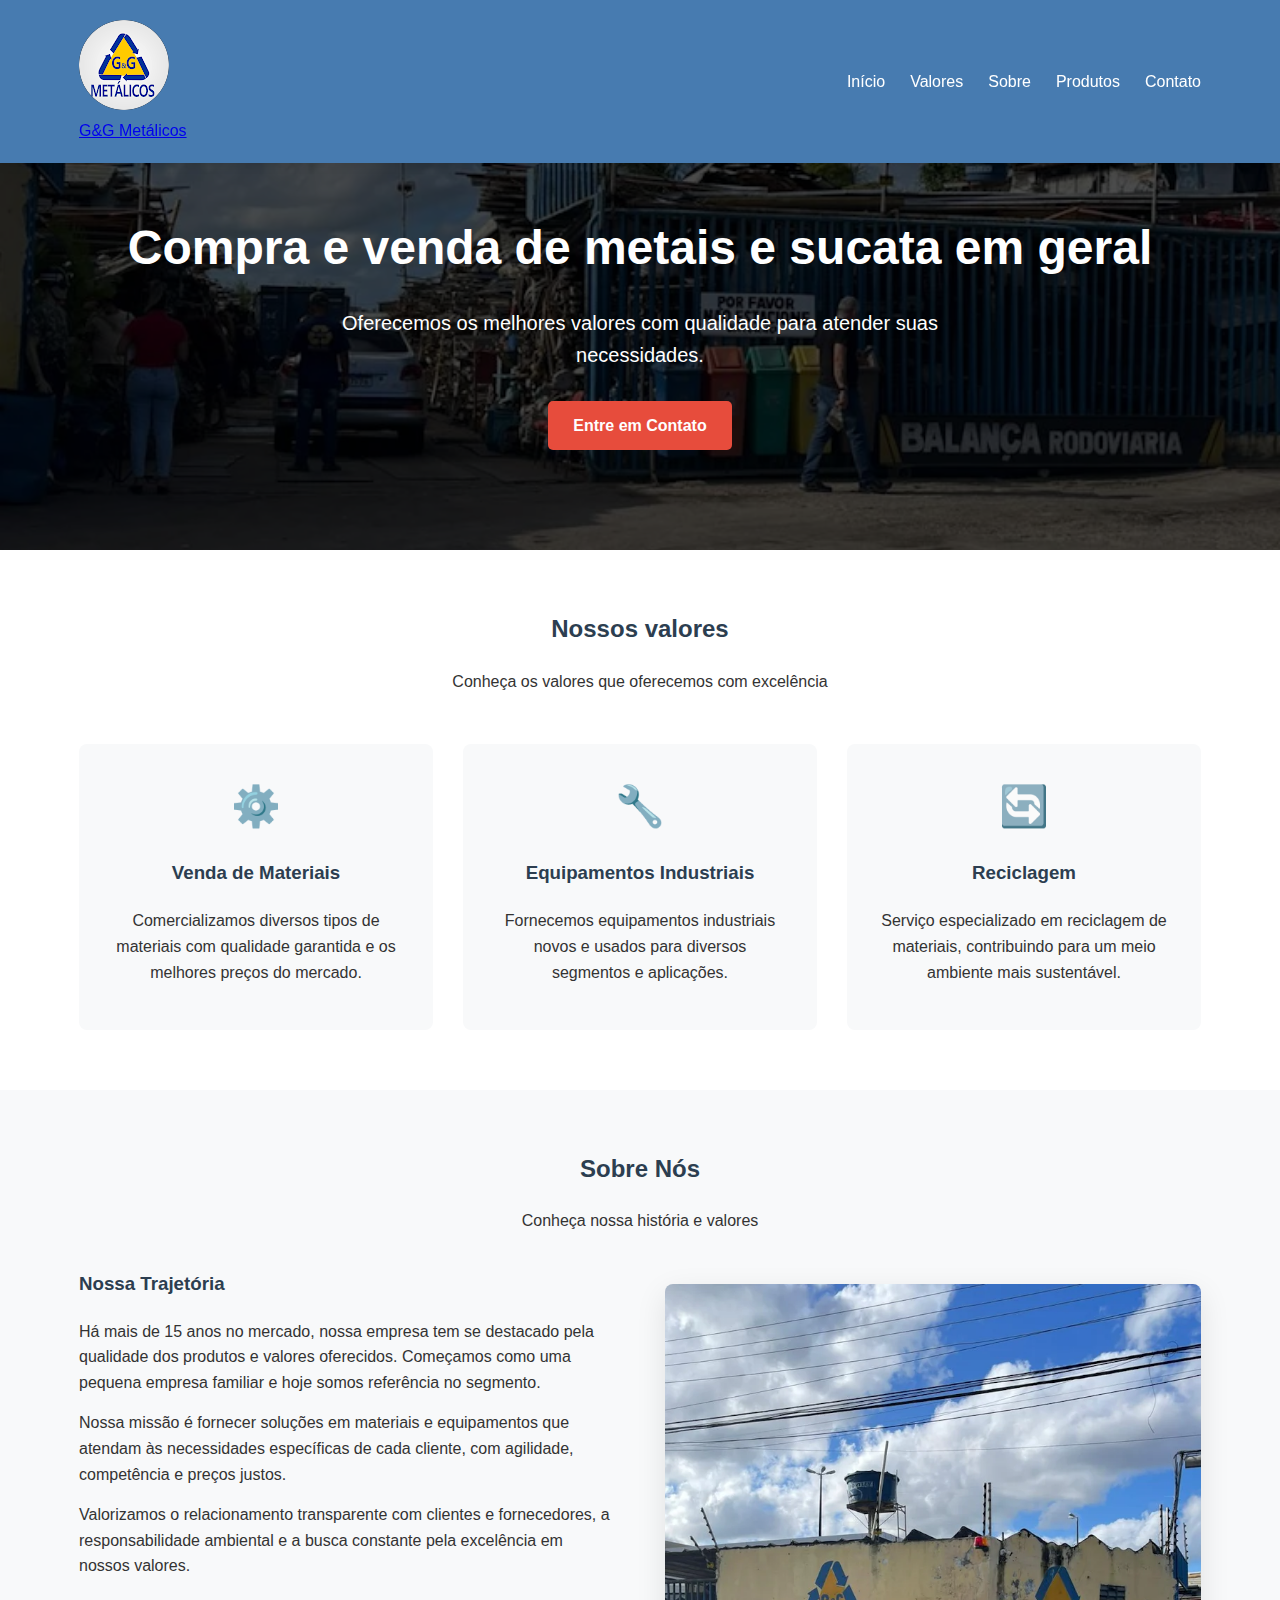
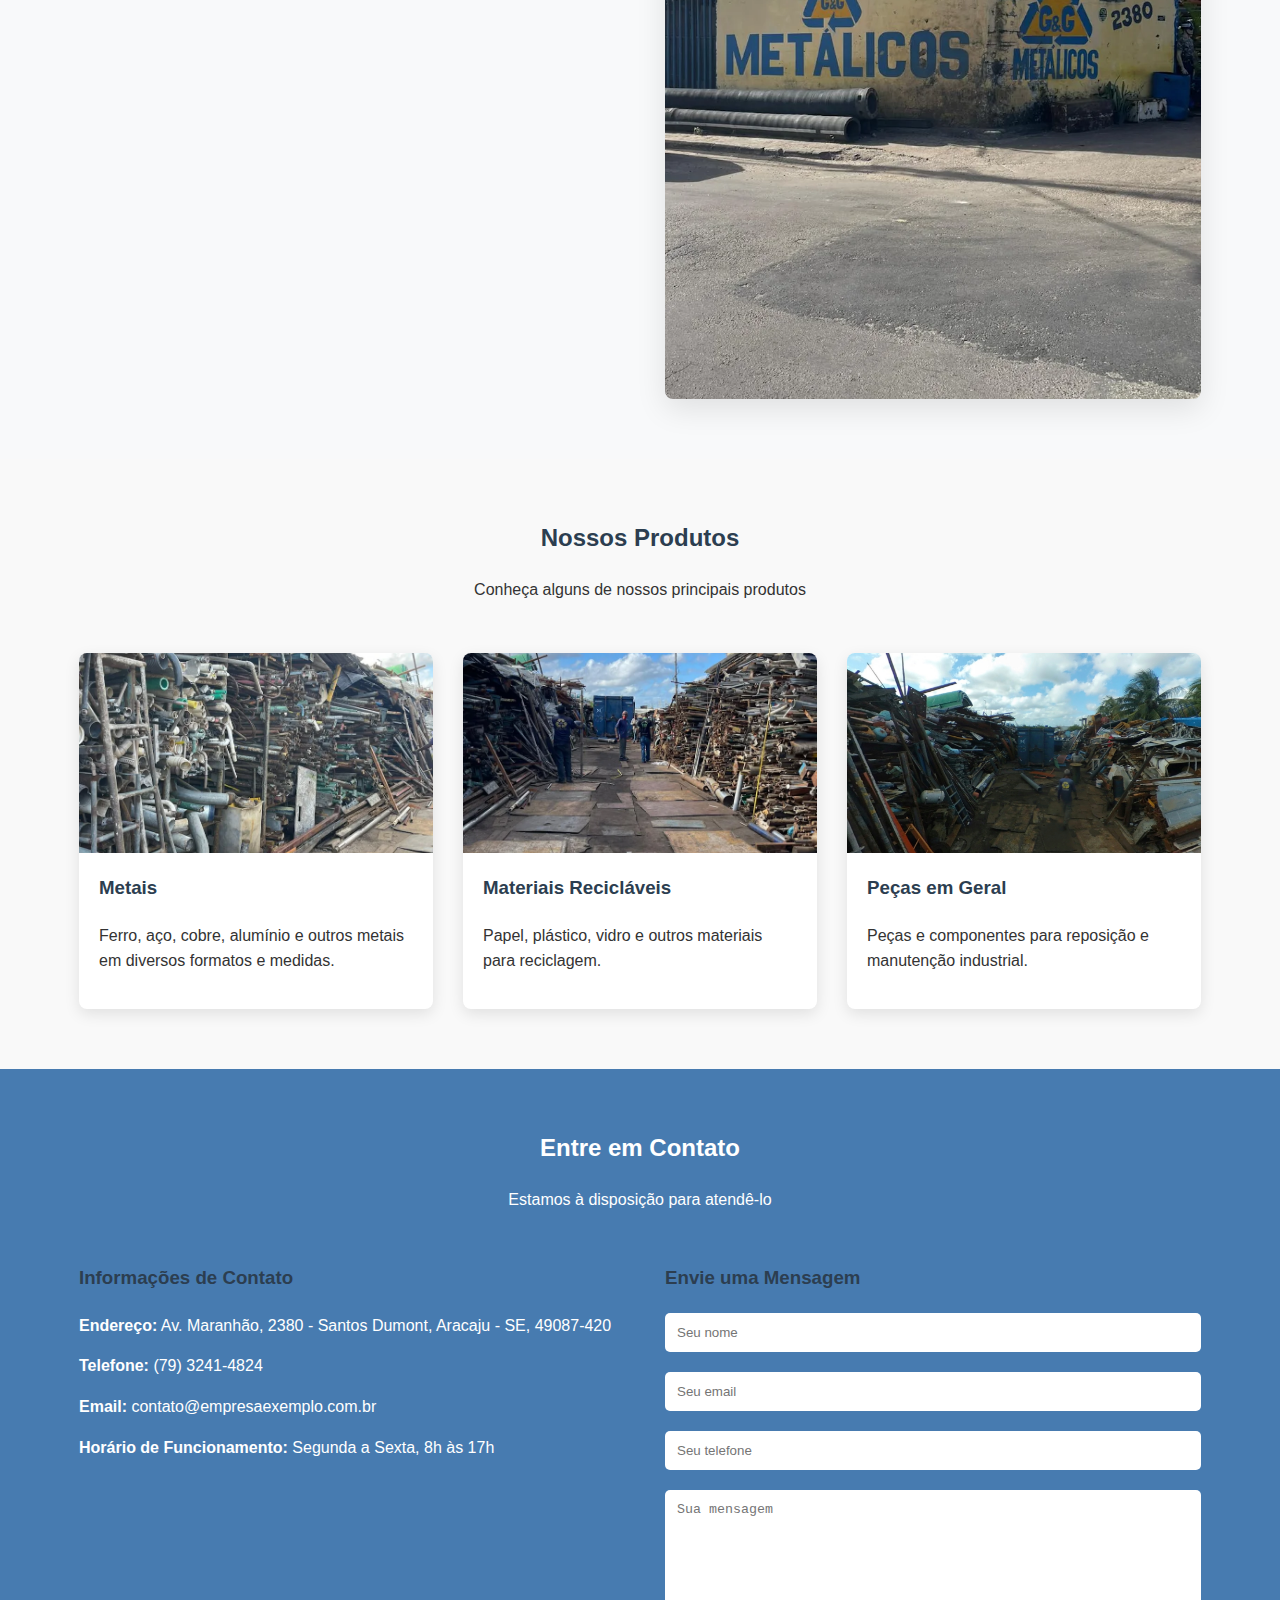
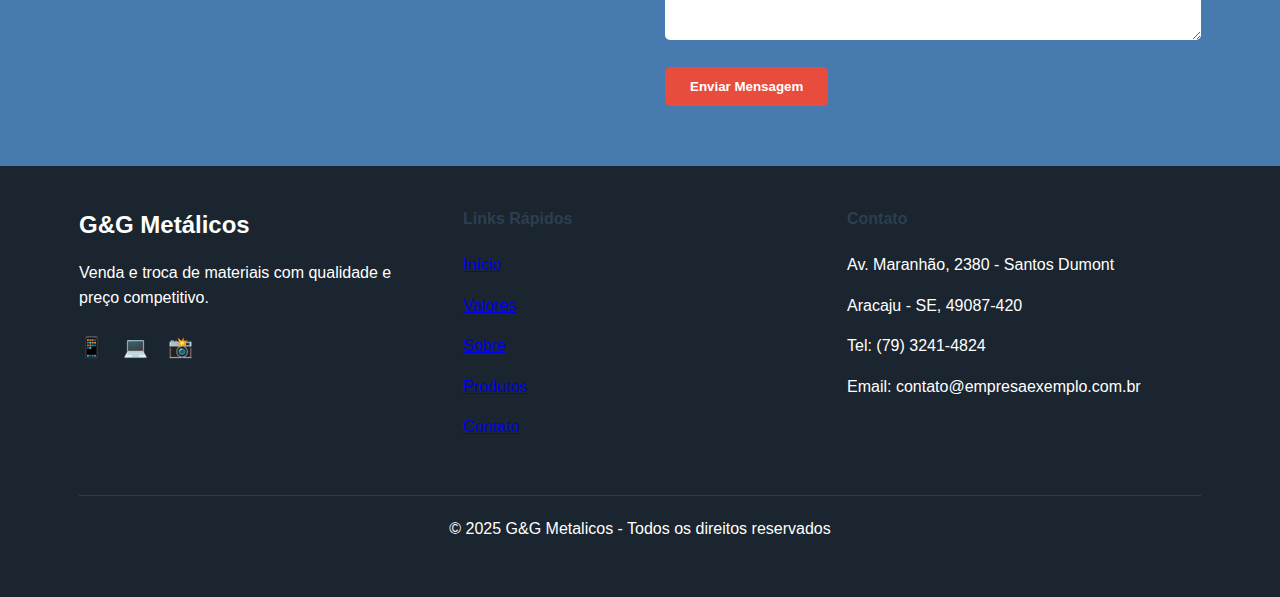
<file: index.html>
<!DOCTYPE html>
<html lang="pt-BR">
<head>
    <meta charset="UTF-8">
    <meta name="viewport" content="width=device-width, initial-scale=1.0">
    <title>G&G Metálicos - Compra e venda de sucata em geral</title>
    <link rel="stylesheet" href="style.css">     
        
</head>
<body>
    <header>
        <div class="container header-container">
            <div class="logo-container">
            <img src="./img/logo.png" alt="Logo Empresa" class="logo-img">
            <div class="logo-text">
                <a href="#">G&G Metálicos</a>
            </div>
            </div>
            <nav>
                <ul>
                    <li><a href="#inicio">Início</a></li>
                    <li><a href="#valores">Valores</a></li>
                    <li><a href="#sobre">Sobre</a></li>
                    <li><a href="#produtos">Produtos</a></li>
                    <li><a href="#contato">Contato</a></li>
                </ul>
            </nav>
        </div>
    </header>

    <!-- start -->
    <section id="inicio" class="start">
        <div class="container">
            <h1>Compra e venda de metais e sucata em geral</h1>
            <p>Oferecemos os melhores valores com qualidade para atender suas necessidades.</p>
            <a href="#contato" class="btn">Entre em Contato</a>
        </div>
    </section>

    <!-- valores -->
    <section id="valores" class="services">
        <div class="container">
            <div class="section-title">
                <h2>Nossos valores</h2>
                <p>Conheça os valores que oferecemos com excelência</p>
            </div>
            
            <div class="services-grid">
                <div class="service-card">
                    <div class="service-icon">⚙️</div>
                    <h3>Venda de Materiais</h3>
                    <p>Comercializamos diversos tipos de materiais com qualidade garantida e os melhores preços do mercado.</p>
                </div>
                
                <div class="service-card">
                    <div class="service-icon">🔧</div>
                    <h3>Equipamentos Industriais</h3>
                    <p>Fornecemos equipamentos industriais novos e usados para diversos segmentos e aplicações.</p>
                </div>
                
                <div class="service-card">
                    <div class="service-icon">🔄</div>
                    <h3>Reciclagem</h3>
                    <p>Serviço especializado em reciclagem de materiais, contribuindo para um meio ambiente mais sustentável.</p>
                </div>
            </div>
        </div>
    </section>

    <!-- SOBRE -->
    <section id="sobre" class="about">
        <div class="container">
            <div class="section-title">
                <h2>Sobre Nós</h2>
                <p>Conheça nossa história e valores</p>
            </div>
            
            <div class="about-content">
                <div class="about-text">
                    <h3>Nossa Trajetória</h3>
                    <p>Há mais de 15 anos no mercado, nossa empresa tem se destacado pela qualidade dos produtos e valores oferecidos. Começamos como uma pequena empresa familiar e hoje somos referência no segmento.</p>
                    <p>Nossa missão é fornecer soluções em materiais e equipamentos que atendam às necessidades específicas de cada cliente, com agilidade, competência e preços justos.</p>
                    <p>Valorizamos o relacionamento transparente com clientes e fornecedores, a responsabilidade ambiental e a busca constante pela excelência em nossos valores.</p>
                </div>
                
                <div class="about-image">
                    <img src="img/2022-09-14.webp" alt="Nossa empresa">
                </div>
            </div>
        </div>
    </section>

    <!-- PRODUTOS -->
    <section id="produtos" class="produ">
        <div class="container">
            <div class="section-title">
                <h2>Nossos Produtos</h2>
                <p>Conheça alguns de nossos principais produtos</p>
            </div>
            
            <div class="produ-grid">
                <div class="produ-card">
                    <div class="produ-image">
                        <img src="./img/WhatsApp Image 2022-09-14 at 16.43.05.webp" alt="Metais">
                    </div>
                    <div class="produ-info">
                        <h3>Metais</h3>
                        <p>Ferro, aço, cobre, alumínio e outros metais em diversos formatos e medidas.</p>
                    </div>
                </div>
                
                <div class="produ-card">
                    <div class="produ-image">
                        <img src="./img/WhatsApp Image 2022-09-14 at 16.43.04 (1).webp" alt="Materiais Recicláveis">
                    </div>
                    <div class="produ-info">
                        <h3>Materiais Recicláveis</h3>
                        <p>Papel, plástico, vidro e outros materiais para reciclagem.</p>
                    </div>
                </div>
                
                <div class="produ-card">
                    <div class="produ-image">
                        <img src="./img/Captura de tela 2025-09-09 212718.png" alt="Peças">
                    </div>
                    <div class="produ-info">
                        <h3>Peças em Geral</h3>
                        <p>Peças e componentes para reposição e manutenção industrial.</p>
                    </div>
                </div>
            </div>
        </div>
    </section>

    <!-- CONTATO -->
    <section id="contato" class="contact">
        <div class="container">
            <div class="section-title">
                <h2>Entre em Contato</h2>
                <p>Estamos à disposição para atendê-lo</p>
            </div>
            
            <div class="contact-container">
                <div class="contact-info">
                    <h3>Informações de Contato</h3>
                    <p><strong>Endereço:</strong> Av. Maranhão, 2380 - Santos Dumont, Aracaju - SE, 49087-420</p>
                    <p><strong>Telefone:</strong> (79) 3241-4824</p>
                    <p><strong>Email:</strong> contato@empresaexemplo.com.br</p>
                    <p><strong>Horário de Funcionamento:</strong> Segunda a Sexta, 8h às 17h</p>
                </div>
                
                <div class="contact-form">
                    <h3>Envie uma Mensagem</h3>
                    <form>
                        <input type="text" placeholder="Seu nome" required>
                        <input type="email" placeholder="Seu email" required>
                        <input type="tel" placeholder="Seu telefone">
                        <textarea placeholder="Sua mensagem" required></textarea>
                        <button type="submit">Enviar Mensagem</button>
                    </form>
                </div>
            </div>
        </div>
    </section>

    <!-- FOOTER -->
    <footer>
        <div class="container">
            <div class="footer-content">
                <div class="footer-info">
                    <div class="footer-logo">G&G Metálicos</div>
                    <p>Venda e troca de materiais com qualidade e preço competitivo.</p>
                    <div class="social-links">
                        <a href="#">📱</a>
                        <a href="#">💻</a>
                        <a href="#">📸</a>
                    </div>
                </div>
                
                <div class="footer-links">
                    <h4>Links Rápidos</h4>
                    <p><a href="#inicio">Início</a></p>
                    <p><a href="#valores">Valores</a></p>
                    <p><a href="#sobre">Sobre</a></p>
                    <p><a href="#produtos">Produtos</a></p>
                    <p><a href="#contato">Contato</a></p>
                </div>
                
                <div class="footer-contact">
                    <h4>Contato</h4>
                    <p>Av. Maranhão, 2380 - Santos Dumont</p>
                    <p>Aracaju - SE, 49087-420</p>
                    <p>Tel: (79) 3241-4824</p>
                    <p>Email: contato@empresaexemplo.com.br</p>
                </div>
            </div>
            
            <div class="copyright">
                <p>&copy; 2025 G&G Metalicos - Todos os direitos reservados</p>
            </div>
        </div>
    </footer>
</body>
</html>
</file>
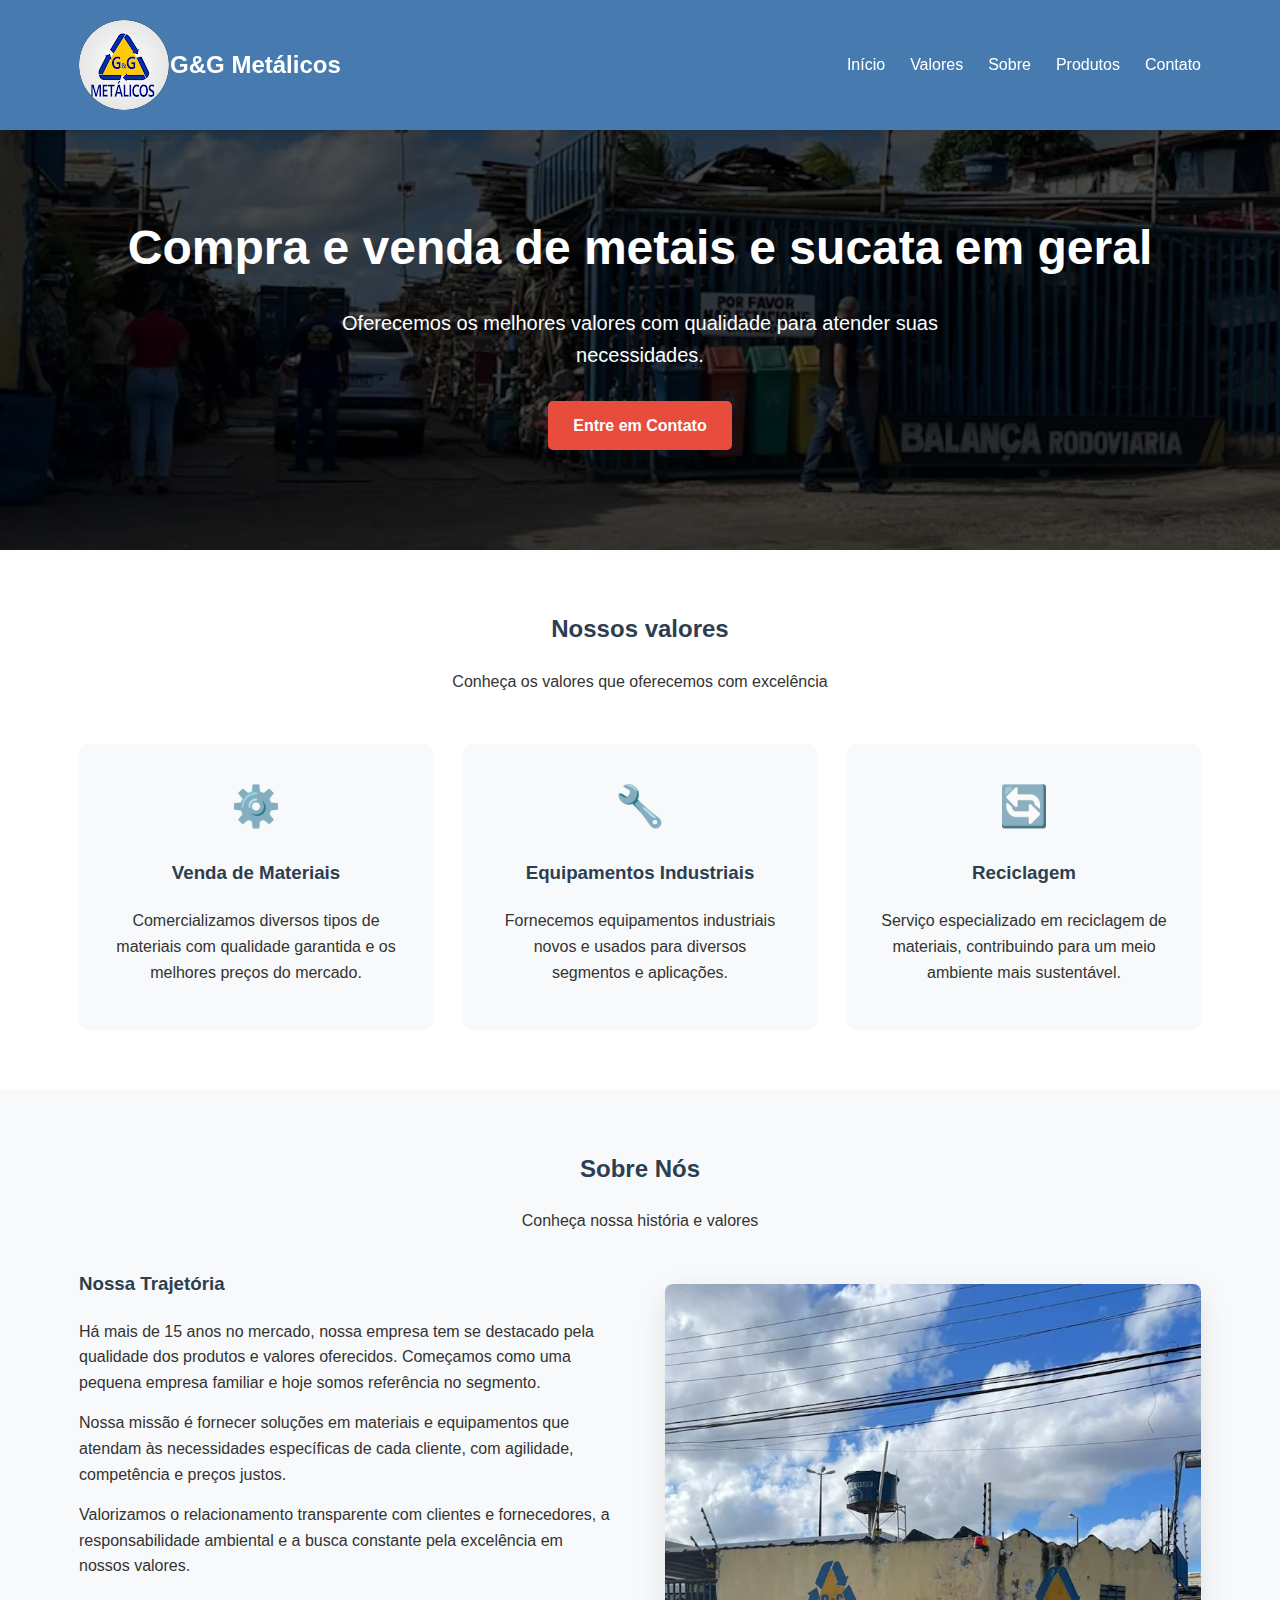
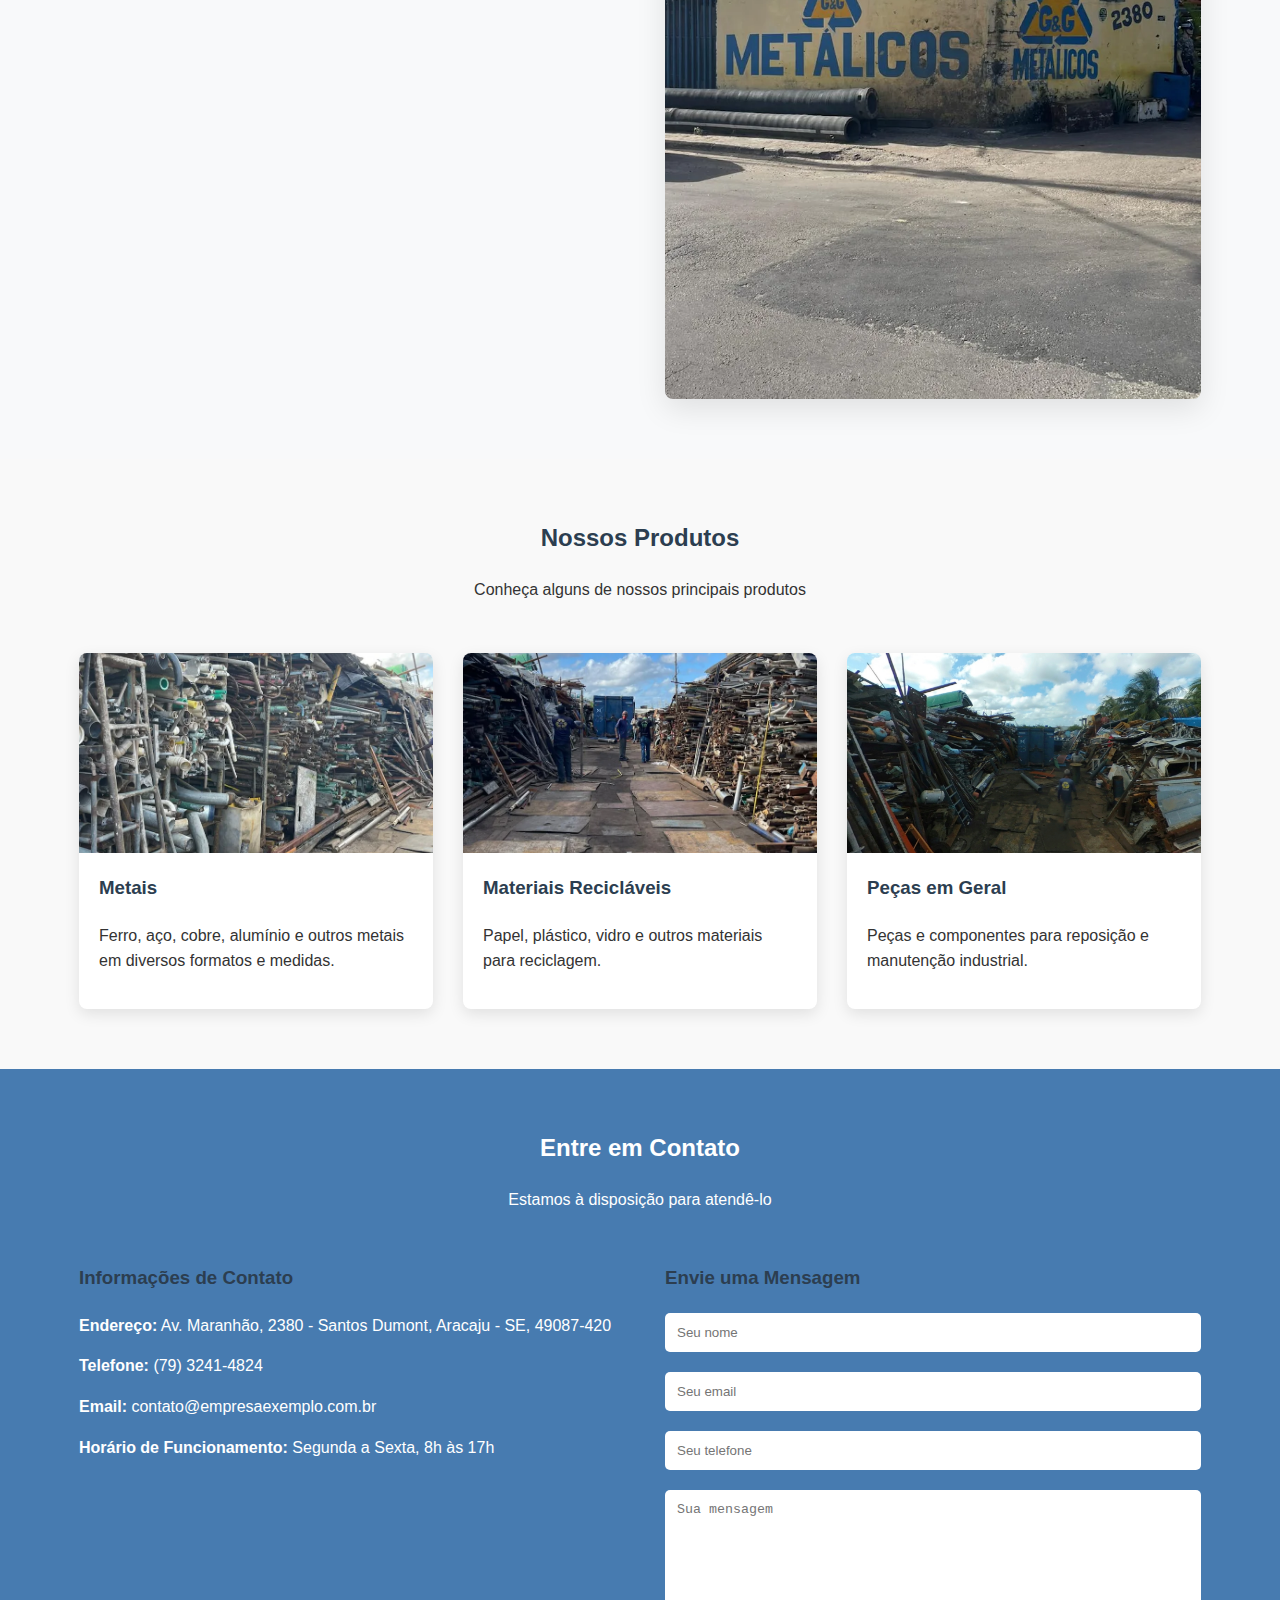
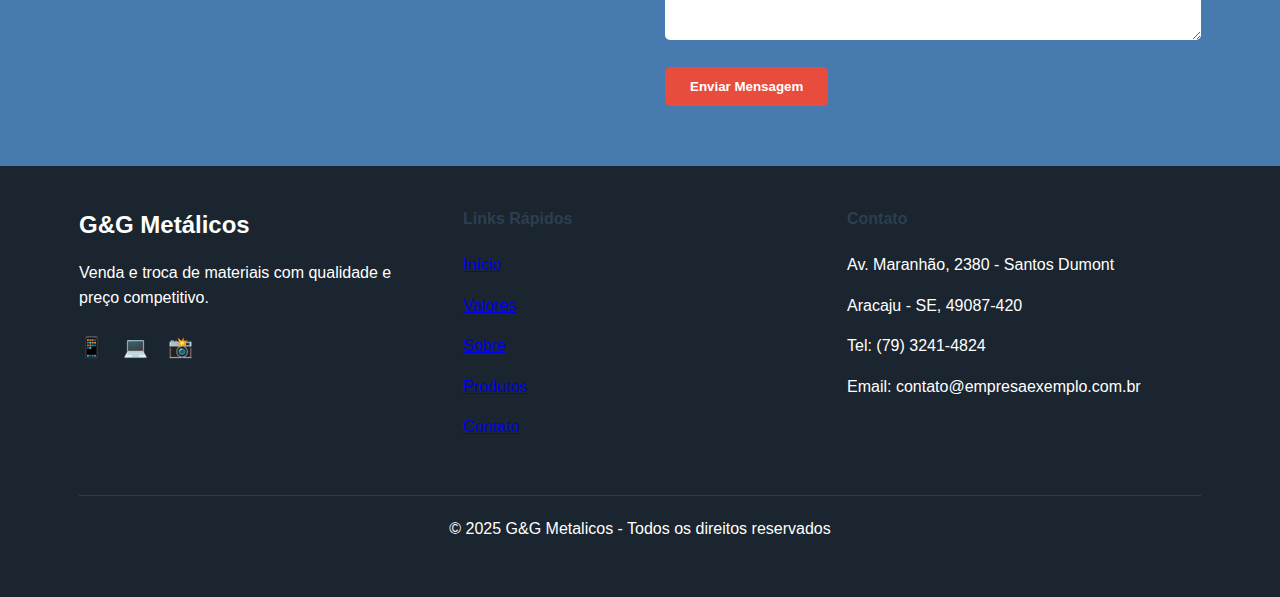
<file: projeto/index.html>
<!DOCTYPE html>
<html lang="pt-BR">
<head>
    <meta charset="UTF-8">
    <meta name="viewport" content="width=device-width, initial-scale=1.0">
    <title>G&G Metálicos - Compra e venda de sucata em geral</title>
    <link rel="stylesheet" href="style.css">     
        
</head>
<body>
    <header>
        <div class="container header-container">
            <img src="./img/logo.png" alt="Logo Empresa" class="logo-container">
            <div class="logo">
                <a href="#">G&G Metálicos</a>
            </div>
            <nav>
                <ul>
                    <li><a href="#inicio">Início</a></li>
                    <li><a href="#valores">Valores</a></li>
                    <li><a href="#sobre">Sobre</a></li>
                    <li><a href="#produtos">Produtos</a></li>
                    <li><a href="#contato">Contato</a></li>
                </ul>
            </nav>
        </div>
    </header>

    <!-- start -->
    <section id="inicio" class="start">
        <div class="container">
            <h1>Compra e venda de metais e sucata em geral</h1>
            <p>Oferecemos os melhores valores com qualidade para atender suas necessidades.</p>
            <a href="#contato" class="btn">Entre em Contato</a>
        </div>
    </section>

    <!-- valores -->
    <section id="valores" class="services">
        <div class="container">
            <div class="section-title">
                <h2>Nossos valores</h2>
                <p>Conheça os valores que oferecemos com excelência</p>
            </div>
            
            <div class="services-grid">
                <div class="service-card">
                    <div class="service-icon">⚙️</div>
                    <h3>Venda de Materiais</h3>
                    <p>Comercializamos diversos tipos de materiais com qualidade garantida e os melhores preços do mercado.</p>
                </div>
                
                <div class="service-card">
                    <div class="service-icon">🔧</div>
                    <h3>Equipamentos Industriais</h3>
                    <p>Fornecemos equipamentos industriais novos e usados para diversos segmentos e aplicações.</p>
                </div>
                
                <div class="service-card">
                    <div class="service-icon">🔄</div>
                    <h3>Reciclagem</h3>
                    <p>Serviço especializado em reciclagem de materiais, contribuindo para um meio ambiente mais sustentável.</p>
                </div>
            </div>
        </div>
    </section>

    <!-- SOBRE -->
    <section id="sobre" class="about">
        <div class="container">
            <div class="section-title">
                <h2>Sobre Nós</h2>
                <p>Conheça nossa história e valores</p>
            </div>
            
            <div class="about-content">
                <div class="about-text">
                    <h3>Nossa Trajetória</h3>
                    <p>Há mais de 15 anos no mercado, nossa empresa tem se destacado pela qualidade dos produtos e valores oferecidos. Começamos como uma pequena empresa familiar e hoje somos referência no segmento.</p>
                    <p>Nossa missão é fornecer soluções em materiais e equipamentos que atendam às necessidades específicas de cada cliente, com agilidade, competência e preços justos.</p>
                    <p>Valorizamos o relacionamento transparente com clientes e fornecedores, a responsabilidade ambiental e a busca constante pela excelência em nossos valores.</p>
                </div>
                
                <div class="about-image">
                    <img src="img/2022-09-14.webp" alt="Nossa empresa">
                </div>
            </div>
        </div>
    </section>

    <!-- PRODUTOS -->
    <section id="produtos" class="produ">
        <div class="container">
            <div class="section-title">
                <h2>Nossos Produtos</h2>
                <p>Conheça alguns de nossos principais produtos</p>
            </div>
            
            <div class="produ-grid">
                <div class="produ-card">
                    <div class="produ-image">
                        <img src="./img/WhatsApp Image 2022-09-14 at 16.43.05.webp" alt="Metais">
                    </div>
                    <div class="produ-info">
                        <h3>Metais</h3>
                        <p>Ferro, aço, cobre, alumínio e outros metais em diversos formatos e medidas.</p>
                    </div>
                </div>
                
                <div class="produ-card">
                    <div class="produ-image">
                        <img src="./img/WhatsApp Image 2022-09-14 at 16.43.04 (1).webp" alt="Materiais Recicláveis">
                    </div>
                    <div class="produ-info">
                        <h3>Materiais Recicláveis</h3>
                        <p>Papel, plástico, vidro e outros materiais para reciclagem.</p>
                    </div>
                </div>
                
                <div class="produ-card">
                    <div class="produ-image">
                        <img src="./img/Captura de tela 2025-09-09 212718.png" alt="Peças">
                    </div>
                    <div class="produ-info">
                        <h3>Peças em Geral</h3>
                        <p>Peças e componentes para reposição e manutenção industrial.</p>
                    </div>
                </div>
            </div>
        </div>
    </section>

    <!-- CONTATO -->
    <section id="contato" class="contact">
        <div class="container">
            <div class="section-title">
                <h2>Entre em Contato</h2>
                <p>Estamos à disposição para atendê-lo</p>
            </div>
            
            <div class="contact-container">
                <div class="contact-info">
                    <h3>Informações de Contato</h3>
                    <p><strong>Endereço:</strong> Av. Maranhão, 2380 - Santos Dumont, Aracaju - SE, 49087-420</p>
                    <p><strong>Telefone:</strong> (79) 3241-4824</p>
                    <p><strong>Email:</strong> contato@empresaexemplo.com.br</p>
                    <p><strong>Horário de Funcionamento:</strong> Segunda a Sexta, 8h às 17h</p>
                </div>
                
                <div class="contact-form">
                    <h3>Envie uma Mensagem</h3>
                    <form>
                        <input type="text" placeholder="Seu nome" required>
                        <input type="email" placeholder="Seu email" required>
                        <input type="tel" placeholder="Seu telefone">
                        <textarea placeholder="Sua mensagem" required></textarea>
                        <button type="submit">Enviar Mensagem</button>
                    </form>
                </div>
            </div>
        </div>
    </section>

    <!-- FOOTER -->
    <footer>
        <div class="container">
            <div class="footer-content">
                <div class="footer-info">
                    <div class="footer-logo">G&G Metálicos</div>
                    <p>Venda e troca de materiais com qualidade e preço competitivo.</p>
                    <div class="social-links">
                        <a href="#">📱</a>
                        <a href="#">💻</a>
                        <a href="#">📸</a>
                    </div>
                </div>
                
                <div class="footer-links">
                    <h4>Links Rápidos</h4>
                    <p><a href="#inicio">Início</a></p>
                    <p><a href="#valores">Valores</a></p>
                    <p><a href="#sobre">Sobre</a></p>
                    <p><a href="#produtos">Produtos</a></p>
                    <p><a href="#contato">Contato</a></p>
                </div>
                
                <div class="footer-contact">
                    <h4>Contato</h4>
                    <p>Av. Maranhão, 2380 - Santos Dumont</p>
                    <p>Aracaju - SE, 49087-420</p>
                    <p>Tel: (79) 3241-4824</p>
                    <p>Email: contato@empresaexemplo.com.br</p>
                </div>
            </div>
            
            <div class="copyright">
                <p>&copy; 2025 G&G Metalicos - Todos os direitos reservados</p>
            </div>
        </div>
    </footer>
</body>
</html>
</file>
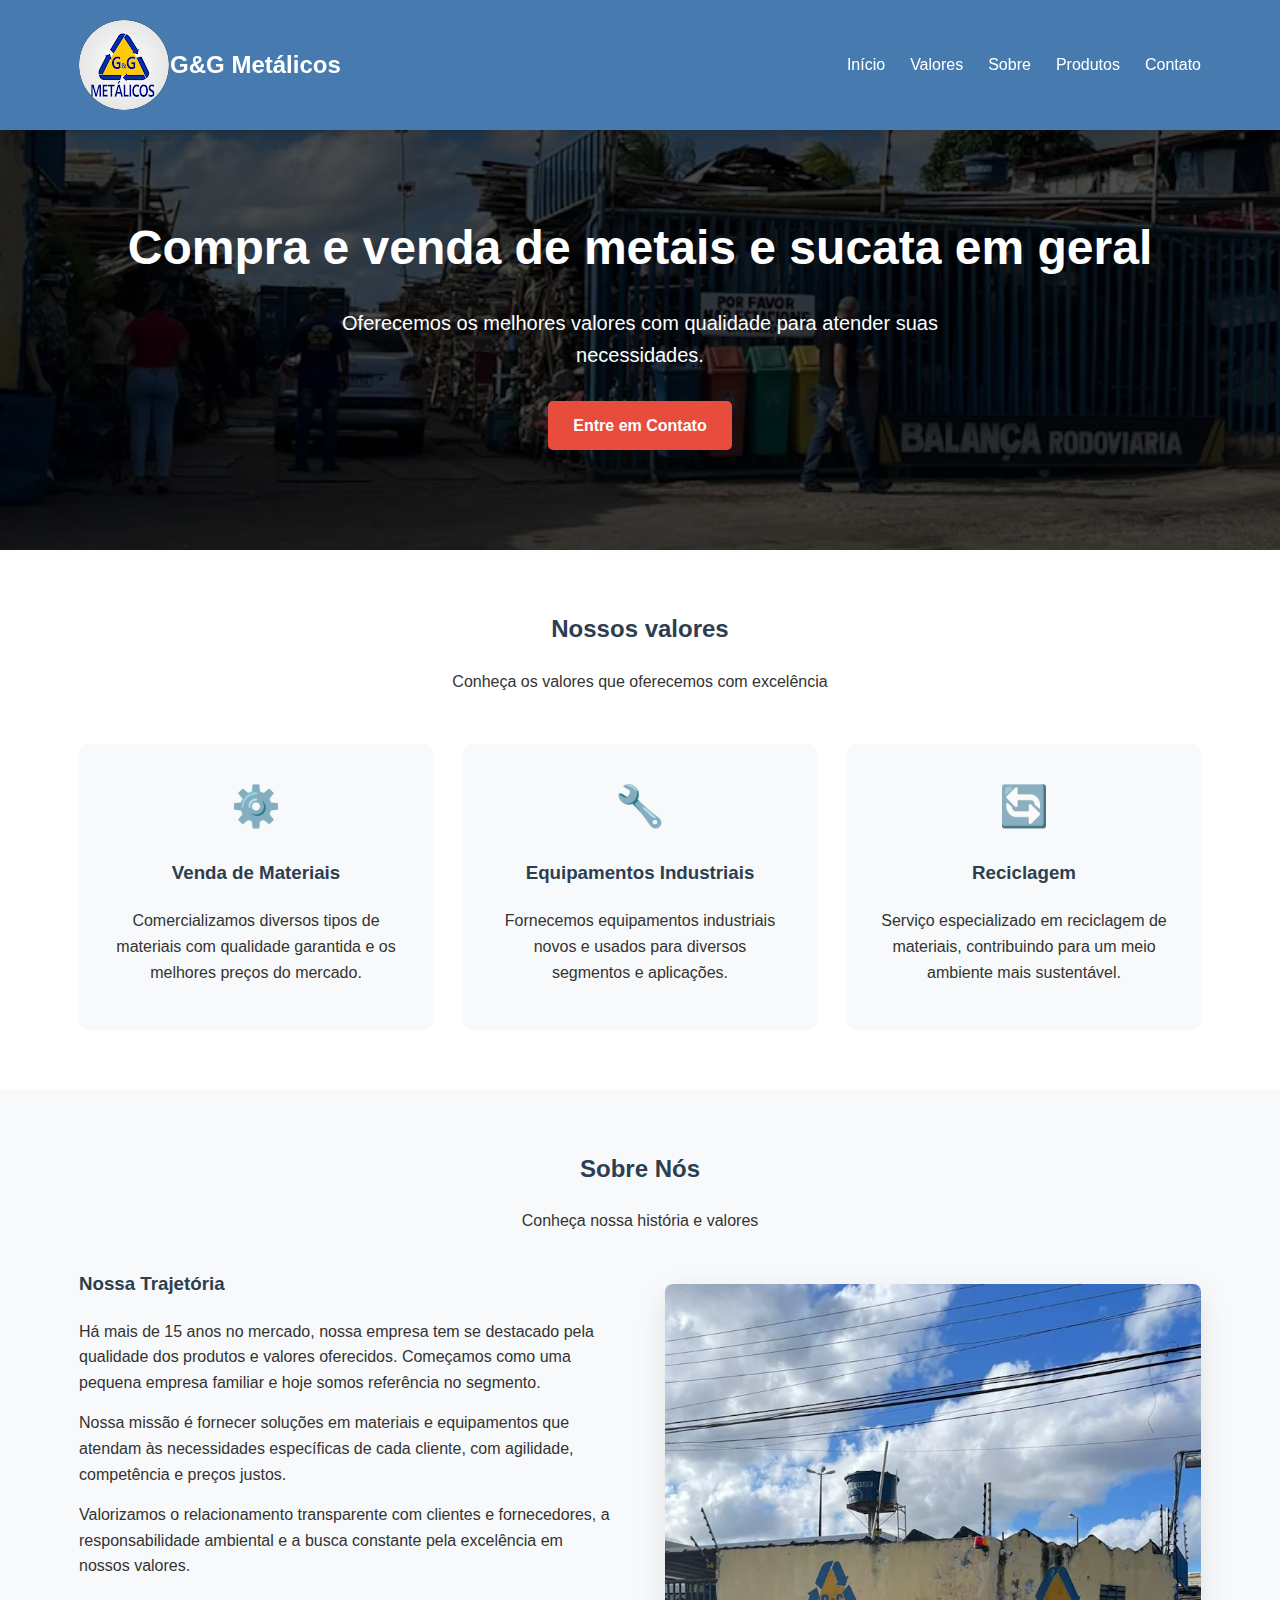
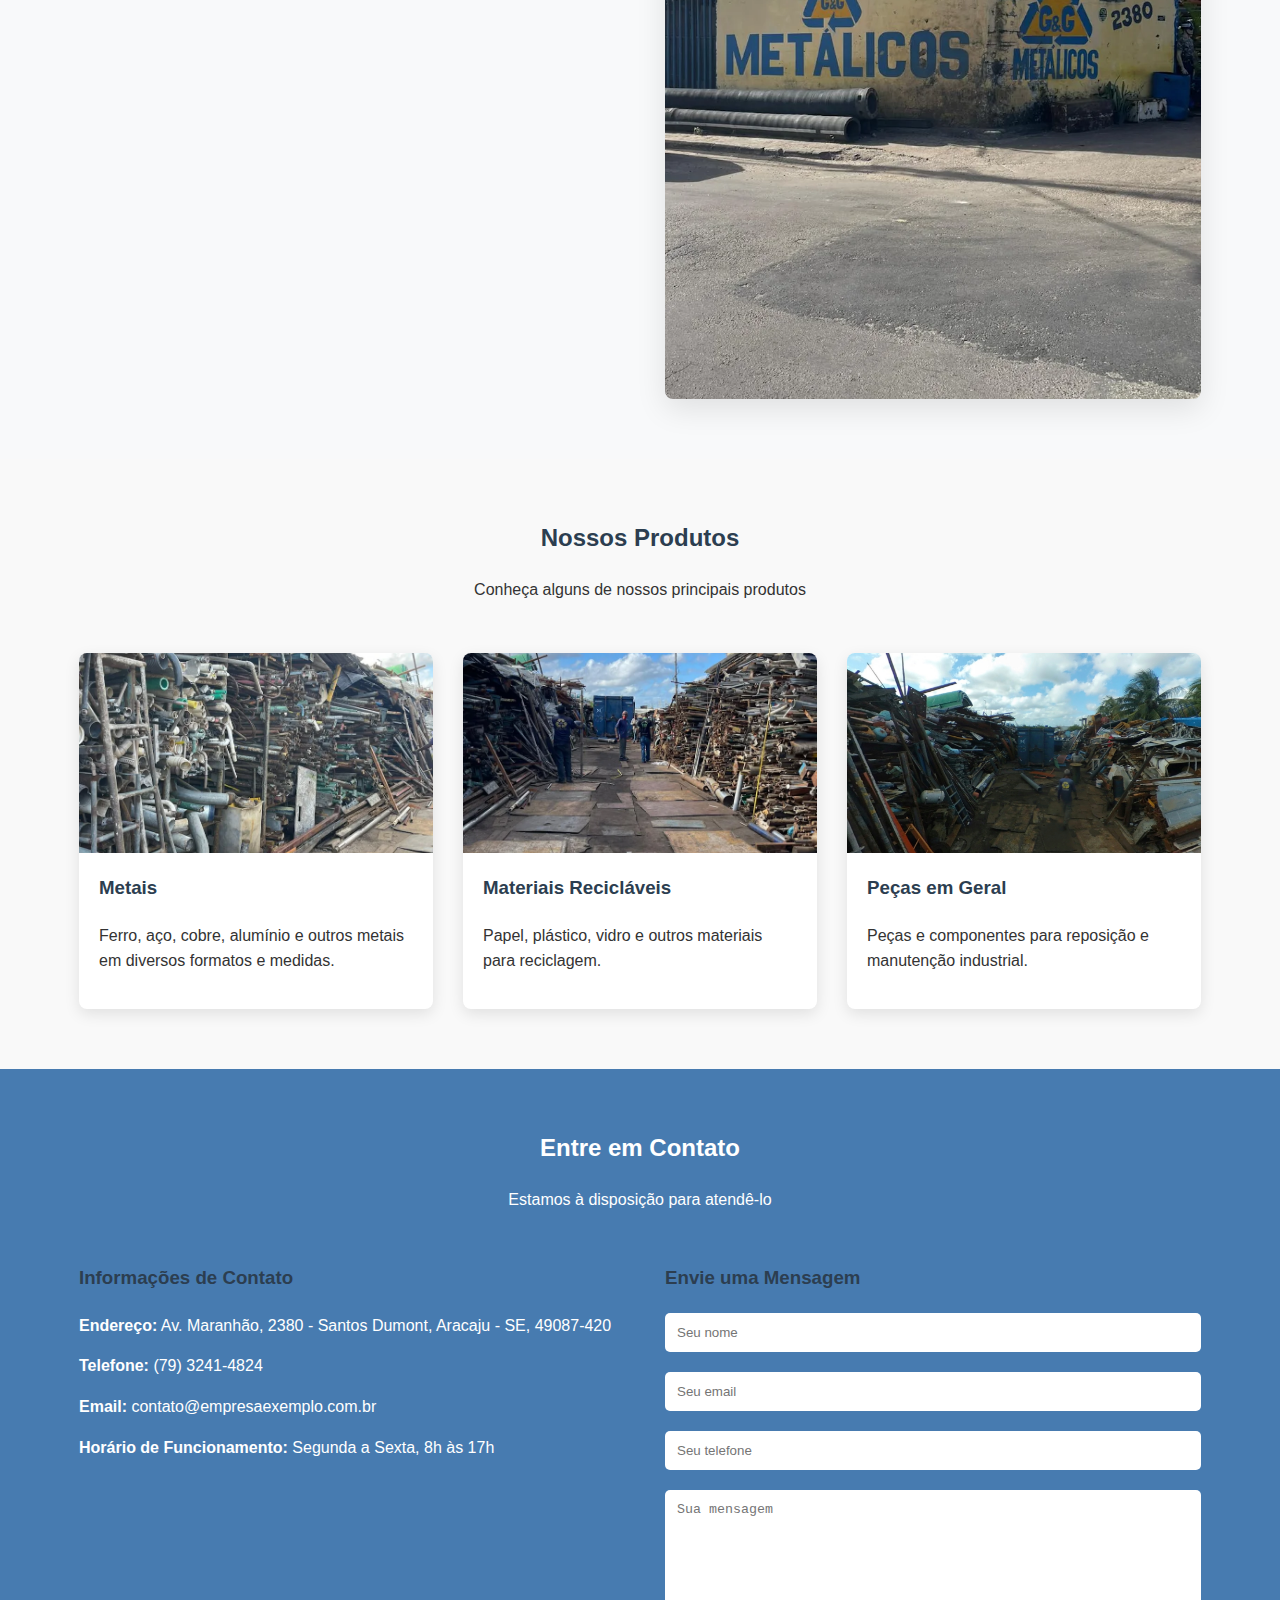
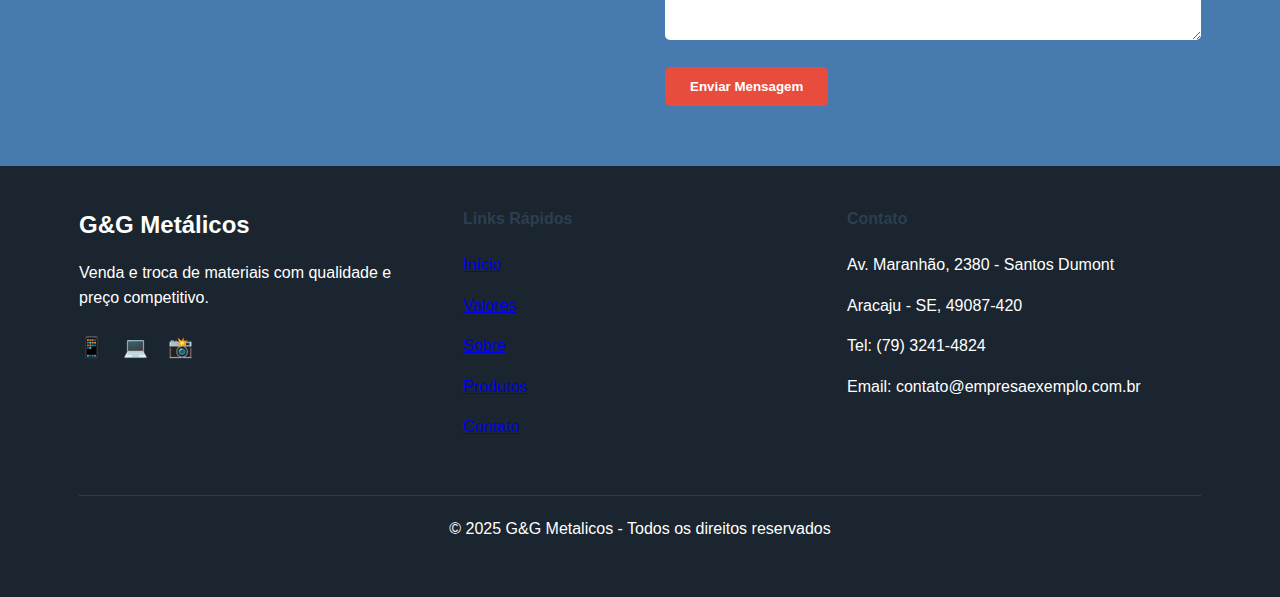
<file: projeto/teste.html>
<!DOCTYPE html>
<html lang="pt-BR">
<head>
    <meta charset="UTF-8">
    <meta name="viewport" content="width=device-width, initial-scale=1.0">
    <title>G&G Metálicos - Compra e venda de sucata em geral</title>
    <link rel="stylesheet" href="style.css">     
        
</head>
<body>
    <header>
        <div class="container header-container">
            <img src="./img/logo.png" alt="Logo Empresa" class="logo-container">
            <div class="logo">
                <a href="#">G&G Metálicos</a>
            </div>
            <nav>
                <ul>
                    <li><a href="#inicio">Início</a></li>
                    <li><a href="#valores">Valores</a></li>
                    <li><a href="#sobre">Sobre</a></li>
                    <li><a href="#produtos">Produtos</a></li>
                    <li><a href="#contato">Contato</a></li>
                </ul>
            </nav>
        </div>
    </header>

    <!-- start -->
    <section id="inicio" class="start">
        <div class="container">
            <h1>Compra e venda de metais e sucata em geral</h1>
            <p>Oferecemos os melhores valores com qualidade para atender suas necessidades.</p>
            <a href="#contato" class="btn">Entre em Contato</a>
        </div>
    </section>

    <!-- valores -->
    <section id="valores" class="services">
        <div class="container">
            <div class="section-title">
                <h2>Nossos valores</h2>
                <p>Conheça os valores que oferecemos com excelência</p>
            </div>
            
            <div class="services-grid">
                <div class="service-card">
                    <div class="service-icon">⚙️</div>
                    <h3>Venda de Materiais</h3>
                    <p>Comercializamos diversos tipos de materiais com qualidade garantida e os melhores preços do mercado.</p>
                </div>
                
                <div class="service-card">
                    <div class="service-icon">🔧</div>
                    <h3>Equipamentos Industriais</h3>
                    <p>Fornecemos equipamentos industriais novos e usados para diversos segmentos e aplicações.</p>
                </div>
                
                <div class="service-card">
                    <div class="service-icon">🔄</div>
                    <h3>Reciclagem</h3>
                    <p>Serviço especializado em reciclagem de materiais, contribuindo para um meio ambiente mais sustentável.</p>
                </div>
            </div>
        </div>
    </section>

    <!-- SOBRE -->
    <section id="sobre" class="about">
        <div class="container">
            <div class="section-title">
                <h2>Sobre Nós</h2>
                <p>Conheça nossa história e valores</p>
            </div>
            
            <div class="about-content">
                <div class="about-text">
                    <h3>Nossa Trajetória</h3>
                    <p>Há mais de 15 anos no mercado, nossa empresa tem se destacado pela qualidade dos produtos e valores oferecidos. Começamos como uma pequena empresa familiar e hoje somos referência no segmento.</p>
                    <p>Nossa missão é fornecer soluções em materiais e equipamentos que atendam às necessidades específicas de cada cliente, com agilidade, competência e preços justos.</p>
                    <p>Valorizamos o relacionamento transparente com clientes e fornecedores, a responsabilidade ambiental e a busca constante pela excelência em nossos valores.</p>
                </div>
                
                <div class="about-image">
                    <img src="img/2022-09-14.webp" alt="Nossa empresa">
                </div>
            </div>
        </div>
    </section>

    <!-- PRODUTOS -->
    <section id="produtos" class="produ">
        <div class="container">
            <div class="section-title">
                <h2>Nossos Produtos</h2>
                <p>Conheça alguns de nossos principais produtos</p>
            </div>
            
            <div class="produ-grid">
                <div class="produ-card">
                    <div class="produ-image">
                        <img src="./img/WhatsApp Image 2022-09-14 at 16.43.05.webp" alt="Metais">
                    </div>
                    <div class="produ-info">
                        <h3>Metais</h3>
                        <p>Ferro, aço, cobre, alumínio e outros metais em diversos formatos e medidas.</p>
                    </div>
                </div>
                
                <div class="produ-card">
                    <div class="produ-image">
                        <img src="./img/WhatsApp Image 2022-09-14 at 16.43.04 (1).webp" alt="Materiais Recicláveis">
                    </div>
                    <div class="produ-info">
                        <h3>Materiais Recicláveis</h3>
                        <p>Papel, plástico, vidro e outros materiais para reciclagem.</p>
                    </div>
                </div>
                
                <div class="produ-card">
                    <div class="produ-image">
                        <img src="./img/Captura de tela 2025-09-09 212718.png" alt="Peças">
                    </div>
                    <div class="produ-info">
                        <h3>Peças em Geral</h3>
                        <p>Peças e componentes para reposição e manutenção industrial.</p>
                    </div>
                </div>
            </div>
        </div>
    </section>

    <!-- CONTATO -->
    <section id="contato" class="contact">
        <div class="container">
            <div class="section-title">
                <h2>Entre em Contato</h2>
                <p>Estamos à disposição para atendê-lo</p>
            </div>
            
            <div class="contact-container">
                <div class="contact-info">
                    <h3>Informações de Contato</h3>
                    <p><strong>Endereço:</strong> Av. Maranhão, 2380 - Santos Dumont, Aracaju - SE, 49087-420</p>
                    <p><strong>Telefone:</strong> (79) 3241-4824</p>
                    <p><strong>Email:</strong> contato@empresaexemplo.com.br</p>
                    <p><strong>Horário de Funcionamento:</strong> Segunda a Sexta, 8h às 17h</p>
                </div>
                
                <div class="contact-form">
                    <h3>Envie uma Mensagem</h3>
                    <form>
                        <input type="text" placeholder="Seu nome" required>
                        <input type="email" placeholder="Seu email" required>
                        <input type="tel" placeholder="Seu telefone">
                        <textarea placeholder="Sua mensagem" required></textarea>
                        <button type="submit">Enviar Mensagem</button>
                    </form>
                </div>
            </div>
        </div>
    </section>

    <!-- FOOTER -->
    <footer>
        <div class="container">
            <div class="footer-content">
                <div class="footer-info">
                    <div class="footer-logo">G&G Metálicos</div>
                    <p>Venda e troca de materiais com qualidade e preço competitivo.</p>
                    <div class="social-links">
                        <a href="#">📱</a>
                        <a href="#">💻</a>
                        <a href="#">📸</a>
                    </div>
                </div>
                
                <div class="footer-links">
                    <h4>Links Rápidos</h4>
                    <p><a href="#inicio">Início</a></p>
                    <p><a href="#valores">Valores</a></p>
                    <p><a href="#sobre">Sobre</a></p>
                    <p><a href="#produtos">Produtos</a></p>
                    <p><a href="#contato">Contato</a></p>
                </div>
                
                <div class="footer-contact">
                    <h4>Contato</h4>
                    <p>Av. Maranhão, 2380 - Santos Dumont</p>
                    <p>Aracaju - SE, 49087-420</p>
                    <p>Tel: (79) 3241-4824</p>
                    <p>Email: contato@empresaexemplo.com.br</p>
                </div>
            </div>
            
            <div class="copyright">
                <p>&copy; 2025 G&G Metalicos - Todos os direitos reservados</p>
            </div>
        </div>
    </footer>
</body>
</html>
</file>
<file: style.css>
* {
    margin: 0;
    padding: 0;
    box-sizing: border-box;
}

body {
    font-family: 'Segoe UI', Tahoma, Geneva, Verdana, sans-serif;
    line-height: 1.6;
    color: #333;
    background-color: #f9f9f9;
}

.container {
    width: 90%;
    max-width: 1200px;
    margin: 0 auto;
    padding: 0 15px;
}

section {
    padding: 60px 0;
}

h1, h2, h3, h4 {
    margin-bottom: 20px;
    color: #2c3e50;
}

p {
    margin-bottom: 15px;
}

.btn {
    display: inline-block;
    background: #e74c3c;
    color: white;
    padding: 12px 25px;
    border-radius: 5px;
    text-decoration: none;
    font-weight: 600;
    transition: all 0.3s ease;
}

.btn:hover {
    background: #c0392b;
    transform: translateY(-3px);
    box-shadow: 0 5px 15px rgba(0,0,0,0.1);
}

header {
    background: #477bb0;
    color: white;
    padding: 20px 0;
    position: fixed;
    width: 100%;
    top: 0;
    z-index: 1000;
    box-shadow: 0 2px 10px rgba(0,0,0,0.1);
}

.header-container {
    display: flex;
    justify-content: space-between;
    align-items: center;
}

.logo {
    font-size: 24px;
    font-weight: 700;
    margin-left: -480px;
}

.logo a {
    color: white;
    text-decoration: none;
}

nav ul {
    display: flex;
    list-style: none;
}

nav ul li {
    margin-left: 25px;
}

nav ul li a {
    color: white;
    text-decoration: none;
    font-weight: 500;
    transition: color 0.3s;
}

nav ul li a:hover {
    color: #e74c3c;
}

.start {
    background: linear-gradient(rgba(0,0,0,0.7), rgba(0,0,0,0.7)), url('./img/WhatsApp\ Image\ 2022-09-14\ at\ 16.43.04.webp') no-repeat center center/cover;
    color: white;
    text-align: center;
    padding: 150px 0 100px;
    margin-top: 60px;
}

.start h1 {
    font-size: 48px;
    margin-bottom: 20px;
    color: white;
}

.start p {
    font-size: 20px;
    max-width: 700px;
    margin: 0 auto 30px;
}

.services {
    background: white;
}

.section-title {
    text-align: center;
    margin-bottom: 50px;
}

.services-grid {
    display: grid;
    grid-template-columns: repeat(auto-fit, minmax(300px, 1fr));
    gap: 30px;
}

.service-card {
    background: #f8f9fa;
    border-radius: 8px;
    padding: 30px;
    text-align: center;
    transition: transform 0.3s, box-shadow 0.3s;
}

.service-card:hover {
    transform: translateY(-10px);
    box-shadow: 0 10px 30px rgba(0,0,0,0.1);
}

.service-icon {
    font-size: 40px;
    color: #e74c3c;
    margin-bottom: 20px;
}

.about {
    background: #f8f9fa;
}

.about-content {
    display: grid;
    grid-template-columns: 1fr 1fr;
    gap: 50px;
    align-items: center;
}
.about-text {
    margin-top: -420px;
}

.about-image {
    border-radius: 8px;
    overflow: hidden;
    box-shadow: 0 10px 30px rgba(0,0,0,0.1);
}

.about-image img {
    width: 100%;
    height: auto;
    display: block;
}

.produ-grid {
    display: grid;
    grid-template-columns: repeat(auto-fit, minmax(250px, 1fr));
    gap: 30px;
}

.produ-card {
    background: white;
    border-radius: 8px;
    overflow: hidden;
    box-shadow: 0 5px 15px rgba(0,0,0,0.1);
    transition: transform 0.3s;
}

.produ-card:hover {
    transform: translateY(-5px);
}

.produ-image {
    height: 200px;
    overflow: hidden;
}

.produ-image img {
    width: 100%;
    height: 100%;
    object-fit: cover;
}

.produ-info {
    padding: 20px;
}

.contact {
    background: #477bb0;
    color: white;
}

.contact h2 {
    color: white;
}

.contact-container {
    display: grid;
    grid-template-columns: 1fr 1fr;
    gap: 50px;
}

.contact-info {
    margin-bottom: 30px;
}

.contact-form input,
.contact-form textarea {
    width: 100%;
    padding: 12px;
    margin-bottom: 20px;
    border: none;
    border-radius: 5px;
    background: white;
    color: white;
}

.contact-form textarea {
    height: 150px;
    resize: vertical;
}

.contact-form button {
    background: #e74c3c;
    color: white;
    border: none;
    padding: 12px 25px;
    border-radius: 5px;
    cursor: pointer;
    font-weight: 600;
    transition: background 0.3s;
}

.contact-form button:hover {
    background: #c0392b;
}

footer {
    background: #1a252f;
    color: white;
    padding: 40px 0;
    text-align: center;
}

.footer-content {
    display: grid;
    grid-template-columns: repeat(auto-fit, minmax(250px, 1fr));
    gap: 30px;
    text-align: left;
}

.footer-logo {
    font-size: 24px;
    font-weight: 700;
    margin-bottom: 15px;
}

.social-links {
    margin-top: 20px;
}

.social-links a {
    color: white;
    margin-right: 15px;
    font-size: 20px;
    text-decoration: none;
}

.copyright {
    margin-top: 40px;
    padding-top: 20px;
    border-top: 1px solid #2c3e50;
}

/* RESPONSIVIDADE */
@media (max-width: 768px) {
    .header-container {
        flex-direction: column;
        text-align: center;
    }
    .logo {
        margin-left: 400;
    }
    
    nav ul {
        margin-top: 15px;
    }
    
    nav ul li {
        margin: 0 10px;
    }
    
    .start h1 {
        font-size: 36px;
    }
    
    .about-content {
        grid-template-columns: 1fr;
    }
    
    .contact-container {
        grid-template-columns: 1fr;
    }
}
</file>
<file: projeto/style.css>
* {
    margin: 0;
    padding: 0;
    box-sizing: border-box;
}

body {
    font-family: 'Segoe UI', Tahoma, Geneva, Verdana, sans-serif;
    line-height: 1.6;
    color: #333;
    background-color: #f9f9f9;
}

.container {
    width: 90%;
    max-width: 1200px;
    margin: 0 auto;
    padding: 0 15px;
}

section {
    padding: 60px 0;
}

h1, h2, h3, h4 {
    margin-bottom: 20px;
    color: #2c3e50;
}

p {
    margin-bottom: 15px;
}

.btn {
    display: inline-block;
    background: #e74c3c;
    color: white;
    padding: 12px 25px;
    border-radius: 5px;
    text-decoration: none;
    font-weight: 600;
    transition: all 0.3s ease;
}

.btn:hover {
    background: #c0392b;
    transform: translateY(-3px);
    box-shadow: 0 5px 15px rgba(0,0,0,0.1);
}

header {
    background: #477bb0;
    color: white;
    padding: 20px 0;
    position: fixed;
    width: 100%;
    top: 0;
    z-index: 1000;
    box-shadow: 0 2px 10px rgba(0,0,0,0.1);
}

.header-container {
    display: flex;
    justify-content: space-between;
    align-items: center;
}

.logo {
    font-size: 24px;
    font-weight: 700;
    margin-left: -480px;
}

.logo a {
    color: white;
    text-decoration: none;
}

nav ul {
    display: flex;
    list-style: none;
}

nav ul li {
    margin-left: 25px;
}

nav ul li a {
    color: white;
    text-decoration: none;
    font-weight: 500;
    transition: color 0.3s;
}

nav ul li a:hover {
    color: #e74c3c;
}

.start {
    background: linear-gradient(rgba(0,0,0,0.7), rgba(0,0,0,0.7)), url('./img/WhatsApp\ Image\ 2022-09-14\ at\ 16.43.04.webp') no-repeat center center/cover;
    color: white;
    text-align: center;
    padding: 150px 0 100px;
    margin-top: 60px;
}

.start h1 {
    font-size: 48px;
    margin-bottom: 20px;
    color: white;
}

.start p {
    font-size: 20px;
    max-width: 700px;
    margin: 0 auto 30px;
}

.services {
    background: white;
}

.section-title {
    text-align: center;
    margin-bottom: 50px;
}

.services-grid {
    display: grid;
    grid-template-columns: repeat(auto-fit, minmax(300px, 1fr));
    gap: 30px;
}

.service-card {
    background: #f8f9fa;
    border-radius: 8px;
    padding: 30px;
    text-align: center;
    transition: transform 0.3s, box-shadow 0.3s;
}

.service-card:hover {
    transform: translateY(-10px);
    box-shadow: 0 10px 30px rgba(0,0,0,0.1);
}

.service-icon {
    font-size: 40px;
    color: #e74c3c;
    margin-bottom: 20px;
}

.about {
    background: #f8f9fa;
}

.about-content {
    display: grid;
    grid-template-columns: 1fr 1fr;
    gap: 50px;
    align-items: center;
}
.about-text {
    margin-top: -420px;
}

.about-image {
    border-radius: 8px;
    overflow: hidden;
    box-shadow: 0 10px 30px rgba(0,0,0,0.1);
}

.about-image img {
    width: 100%;
    height: auto;
    display: block;
}

.produ-grid {
    display: grid;
    grid-template-columns: repeat(auto-fit, minmax(250px, 1fr));
    gap: 30px;
}

.produ-card {
    background: white;
    border-radius: 8px;
    overflow: hidden;
    box-shadow: 0 5px 15px rgba(0,0,0,0.1);
    transition: transform 0.3s;
}

.produ-card:hover {
    transform: translateY(-5px);
}

.produ-image {
    height: 200px;
    overflow: hidden;
}

.produ-image img {
    width: 100%;
    height: 100%;
    object-fit: cover;
}

.produ-info {
    padding: 20px;
}

.contact {
    background: #477bb0;
    color: white;
}

.contact h2 {
    color: white;
}

.contact-container {
    display: grid;
    grid-template-columns: 1fr 1fr;
    gap: 50px;
}

.contact-info {
    margin-bottom: 30px;
}

.contact-form input,
.contact-form textarea {
    width: 100%;
    padding: 12px;
    margin-bottom: 20px;
    border: none;
    border-radius: 5px;
    background: white;
    color: white;
}

.contact-form textarea {
    height: 150px;
    resize: vertical;
}

.contact-form button {
    background: #e74c3c;
    color: white;
    border: none;
    padding: 12px 25px;
    border-radius: 5px;
    cursor: pointer;
    font-weight: 600;
    transition: background 0.3s;
}

.contact-form button:hover {
    background: #c0392b;
}

footer {
    background: #1a252f;
    color: white;
    padding: 40px 0;
    text-align: center;
}

.footer-content {
    display: grid;
    grid-template-columns: repeat(auto-fit, minmax(250px, 1fr));
    gap: 30px;
    text-align: left;
}

.footer-logo {
    font-size: 24px;
    font-weight: 700;
    margin-bottom: 15px;
}

.social-links {
    margin-top: 20px;
}

.social-links a {
    color: white;
    margin-right: 15px;
    font-size: 20px;
    text-decoration: none;
}

.copyright {
    margin-top: 40px;
    padding-top: 20px;
    border-top: 1px solid #2c3e50;
}

/* RESPONSIVIDADE */
@media (max-width: 768px) {
    .header-container {
        flex-direction: column;
        text-align: center;
    }
    
    nav ul {
        margin-top: 15px;
    }
    
    nav ul li {
        margin: 0 10px;
    }
    
    .start h1 {
        font-size: 36px;
    }
    
    .about-content {
        grid-template-columns: 1fr;
    }
    
    .contact-container {
        grid-template-columns: 1fr;
    }
}
</file>
